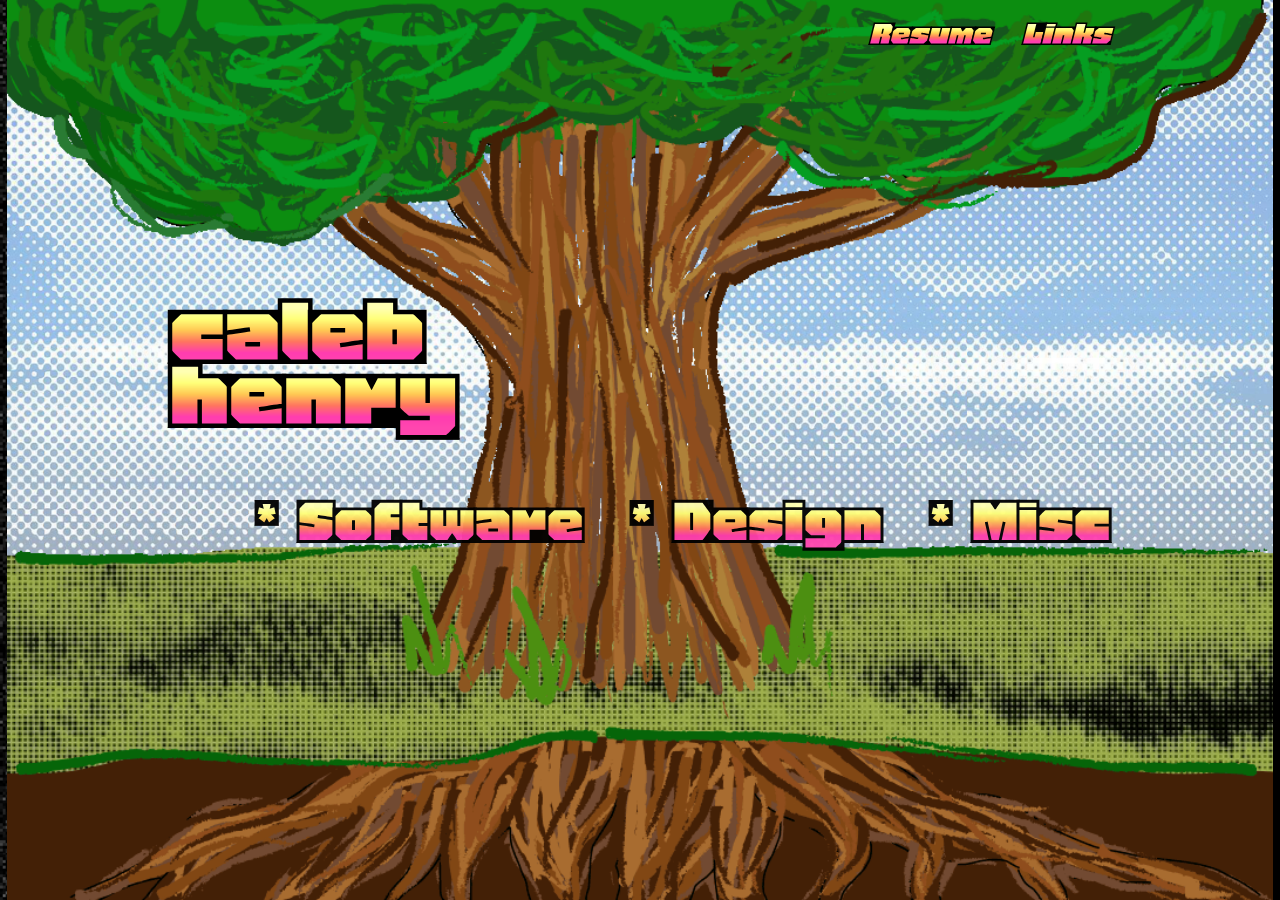
<file: index.html>
<!DOCTYPE html>
<html lang="en">
<head>
    <meta charset="UTF-8">
    <meta name="viewport" content="width=device-width, initial-scale=1.0">
    <title>Caleb Henry</title>

    <link rel="stylesheet" href="style.css">
    <link rel="preconnect" href="https://fonts.googleapis.com">
    <link rel="preconnect" href="https://fonts.gstatic.com" crossorigin>
    <link href="https://fonts.googleapis.com/css2?family=Honk:MORF@15&family=Rock+3D&family=Space+Grotesk:wght@300..700&display=swap" rel="stylesheet">

    <link rel="stylesheet" href="https://cdnjs.cloudflare.com/ajax/libs/font-awesome/4.7.0/css/font-awesome.min.css">
</head>
<body class="preload">
    <script>
        window.addEventListener('load', function() {
            document.getElementsByTagName('body')[0].classList.remove('preload');
        });
    </script>

    <div id="main">
        <div class="tree-text">
            <a href="CalebHenry_Resume.pdf" target="_blank">Resume</a>
            <div onclick="toggleDesc(0)">Links</div>
            <!-- <div onclick="toggleDesc(0)">About</div> -->
        </div>
        <div class="desc">
            <!-- <p onclick="toggleDesc(0)" class="desc-text hidden">Hello! I'm Caleb, a coder/creative/person in the world. I recently graduated from <a href='https://washu.edu' target="_blank">WashU</a> (2026) with a BS in Computer Science. I love the DIY web, music, basketball, and turning compelling ideas into realities. Please explore some of my work below!</p> -->

            <ul class="desc-text hidden">
                <li>
                    <i class="fa fa-envelope"></i>
                    <a href='mailto:calebhenry7095@gmail.com'>calebhenry7095@gmail.com</a>
                </li>
                <li>
                    <i class="fa fa-github"></i>
                    <a href="https://github.com/chenry22">chenry22</a>
                </li>
                <li>
                    <i class="fa fa-linkedin-square"></i>
                    <a href="https://www.linkedin.com/in/caleb-huerta-henry/">LinkedIn</a>
                </li>
                <li>
                    <i>**</i>
                    <a href="https://www.are.na/caleb-h/channels">Are.na</a>
                </li>
            </ul>
        </div>

        <div class="header">
            <h1 id="launcher">caleb henry</h1>
            <div class="tabs">
                <a href="software.html">* Software</a>
                <a href="design.html">* Design</a>
                <a href="creative.html">* Misc</a>
            </div>
        </div>

        <!-- <div class="descriptors slider">
            <div>WashU '26 Graduate - B.S. in Computer Science</div>
            <div>Co-founder of <a>The Bobcat Press</a></div>
            <div>Avid NBA and Sacramento Kings fan</div>
            <div>Featured exhibitor at <a>SLICE 2025</a>!</div>
            <div>Co-founder of <a href=''>ORCHARD</a></div>
            <div>Lover of local music</div>
        </div> -->

        <img id="clouds" src="imgs/clouds.jpg"/>
        <img id="main-img" src="imgs/main.gif"/>
    </div>

    <script>
        function toggleDesc(num) {
            document.getElementsByClassName('desc-text')[num].classList.toggle('hidden');
        }

        const launcher = document.getElementById("launcher");
        const phrases = [
            "WashU '26 Grad",
            "Software Developer",
            "Designer",
            "Creator",
            "Full-stack Developer",
            "Co-founder of The Bobcat Press",
            "Co-founder of ORCHARD",
            "Sacramento Kings fan",
            "NBA enthusiast",
            "Lover of local music",
            "Virginia Woolf admirer",
            "Featured SLICE exhibitor",
            "Guitarist",
            "Are.na user",
            "Web surfer",
            "Owner of a valid US Driver's License",
            "Cat enjoyer",
            "Horse admirer",
            "Rabbit appreciator",
            "Origami crane expert",
            "Ball knower",
            "DIY web enthusiast",
            "Mythology enjoyer",
            "Team player",
            "Thinker of thoughts and ideas",
            "Physical media enjoyer",
            "Musician",
            "System",
            "Writer",
            "Net art nerd",
            "Systems observer"
        ];

        launcher.addEventListener("click", (e) => {
            const particle = document.createElement("div");
            particle.className = "flying-text";
            particle.textContent = phrases[Math.floor(Math.random() * phrases.length)];

            const rect = launcher.getBoundingClientRect();
            const startX = rect.left + rect.width / 2;
            const startY = rect.top + rect.height / 2;
            particle.style.left = `${startX}px`;
            particle.style.top = `${startY}px`;

            const angle = Math.random() * Math.PI * 2;
            const w = window.innerWidth;
            const h = window.innerHeight;
            const distY = h / 6 + (Math.random() * h / 4);
            const distX = w / 7 + (Math.random() * w / 6);
            const x = Math.cos(angle) * distX;
            const y = Math.sin(angle) * distY;
            const rotation = `${(Math.random() - 0.5) * 180}deg`;

            particle.style.setProperty("--x", `${x}px`);
            particle.style.setProperty("--y", `${y}px`);
            particle.style.setProperty("--rot", rotation);

            document.body.appendChild(particle);
            particle.addEventListener("animationend", () => {
                particle.remove();
            });
        });
    </script>
</body>
</html>
</file>
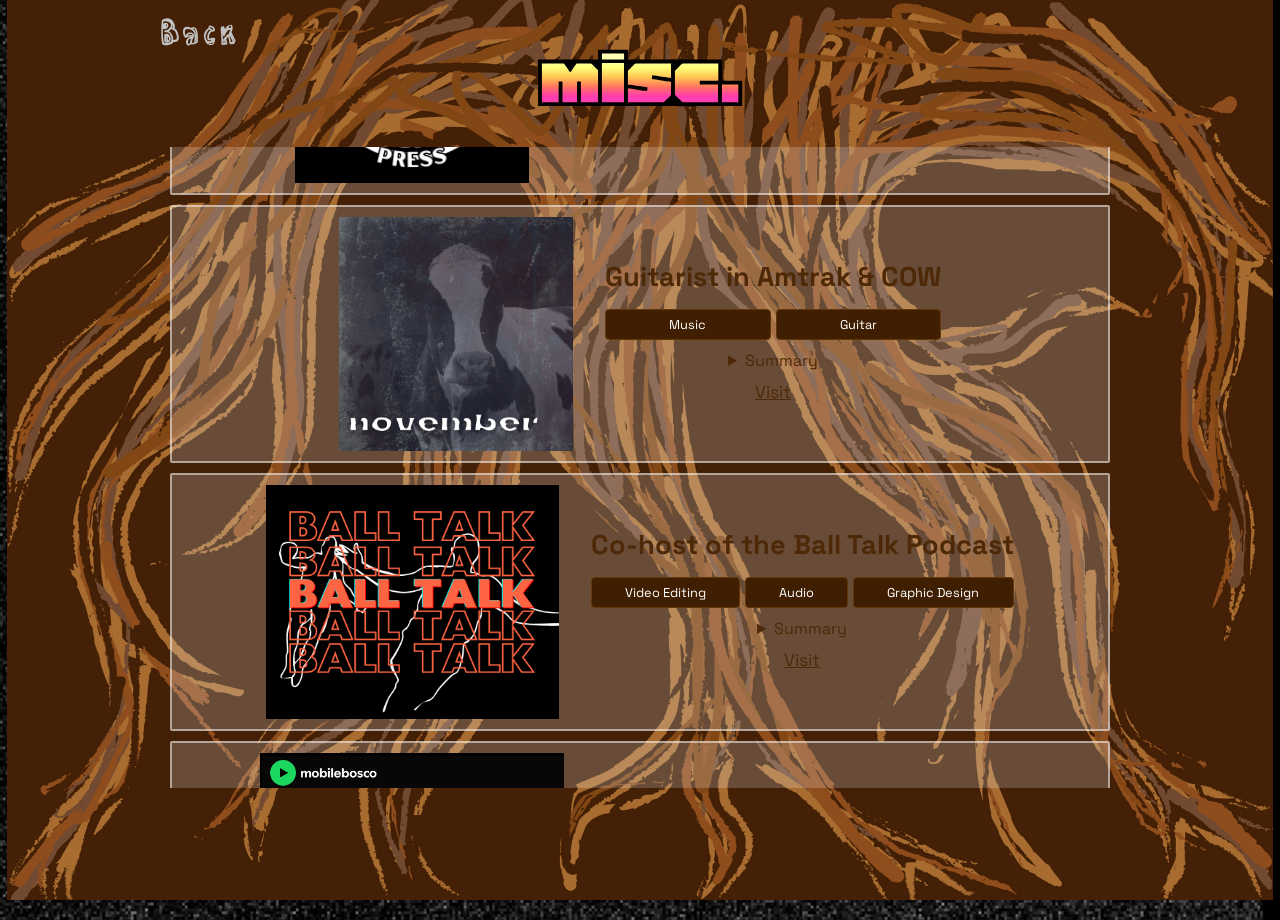
<file: creative.html>
<!DOCTYPE html>
<html lang="en">
<head>
    <meta charset="UTF-8">
    <meta name="viewport" content="width=device-width, initial-scale=1.0">
    <title>Caleb Henry - Software Developer</title>

    <link rel="stylesheet" href="style.css">
    <link rel="preconnect" href="https://fonts.googleapis.com">
    <link rel="preconnect" href="https://fonts.gstatic.com" crossorigin>
    <link href="https://fonts.googleapis.com/css2?family=Honk:MORF@15&family=Rock+3D&family=Space+Grotesk:wght@300..700&display=swap" rel="stylesheet">

    <link rel="stylesheet" href="https://cdnjs.cloudflare.com/ajax/libs/font-awesome/4.7.0/css/font-awesome.min.css">
</head>
<body>
    <div id="main">
        <div class="root-header">
            <a class="back" href="index.html">Back</a>
            <h1>misc.</h1>

            <div class="misc" id="works"></div>
        </div>

        <img id="main-img" src="imgs/roots.gif"/>
    </div>

    <script>
        let visuals = [
            {
                image: 'imgs/projects/visuals/bobcat.png',
                title: 'Co-founder of The Bobcat Press',
                tags: ['Writing', 'Management', 'Social Media'],
                desc: 'Co-founder of and contributing writer for The Bobcat Press, an independent music journalism organization based in St. Louis, MO.',
                link: 'https://thebobcatpress.substack.com'
            },
            {
                image: 'imgs/projects/COW.jpg',
                title: 'Guitarist in Amtrak & COW',
                tags: ['Music', 'Guitar'],
                desc: 'I\'ve been a part of two bands as a lead/rhythm guitarist. The first was COW, a punk adjacent three piece which did result in one demo EP. The second was Amtrak during my senior year in college, which resulted in some live performances, which was pretty cool.',
                link: 'https://open.spotify.com/album/1twYI5m9AVP5AE3uxk0e53?si=AjbksIvLSJqCy4rzEUsL_w'
            },
            {
                image: 'imgs/projects/balltalk.png',
                title: 'Co-host of the Ball Talk Podcast',
                tags: ['Video Editing', 'Audio', 'Graphic Design'],
                desc: 'A podcast I co-hosted that was mainly active from 2024-2025. We talked NBA basketball, and I did all the video editing and graphic elements. Among the podcasts were a few solo, scripted videos as well.',
                link: 'https://www.youtube.com/channel/UCQLCNyMhw2zrVEqQ01cnWog'
            },
            {
                image: 'imgs/projects/bosco.png',
                title: 'mobilebosco - Music Production',
                tags: ['GarageBand', 'FL Studio'],
                desc: 'A project I started in high school that is mostly inactive now. Two albums and three EPs from 2017 - 2022',
                link: 'https://open.spotify.com/artist/7mgrmbagtfERB9GMuS4ZyA'
            },
        ];

        function createProjectBlock(data) {
            let container = document.createElement('div');

            let thumb = document.createElement('div');
            thumb.classList.add('misc-thumb');
            let img = document.createElement('img');
            img.src = data.image;
            thumb.appendChild(img);

            let infoBlock = document.createElement('div');
            infoBlock.classList.add('info');

            let title = document.createElement('div');
            title.classList.add('title');
            title.innerText = data.title;
            infoBlock.appendChild(title);

            let tags = document.createElement('div');
            tags.classList.add('tags');
            for (let t of data.tags) {
                let tag = document.createElement('div');
                tag.innerText = t;
                tags.appendChild(tag);
            }
            infoBlock.appendChild(tags);

            if (data.desc) {
                let details = document.createElement('details');
                let label = document.createElement('summary');
                label.innerText = "Summary";
                let desc = document.createElement('p');
                desc.innerText = data.desc;
                details.appendChild(label);
                details.appendChild(desc);
                 infoBlock.appendChild(details);
            }
            if (data.link) {
                let link = document.createElement('a');
                link.classList.add('design-link')
                link.target = '_blank';
                link.href = data.link;
                link.innerText = "Visit";
                infoBlock.appendChild(link);
            }

            container.appendChild(thumb);
            container.appendChild(infoBlock)
            return container;
        }

        window.addEventListener('load', () => {
            let webDiv = document.getElementById('works');
            for (let v of visuals) {
                webDiv.appendChild(createProjectBlock(v));
            }
        });
    </script>
</body>
</html>
</file>
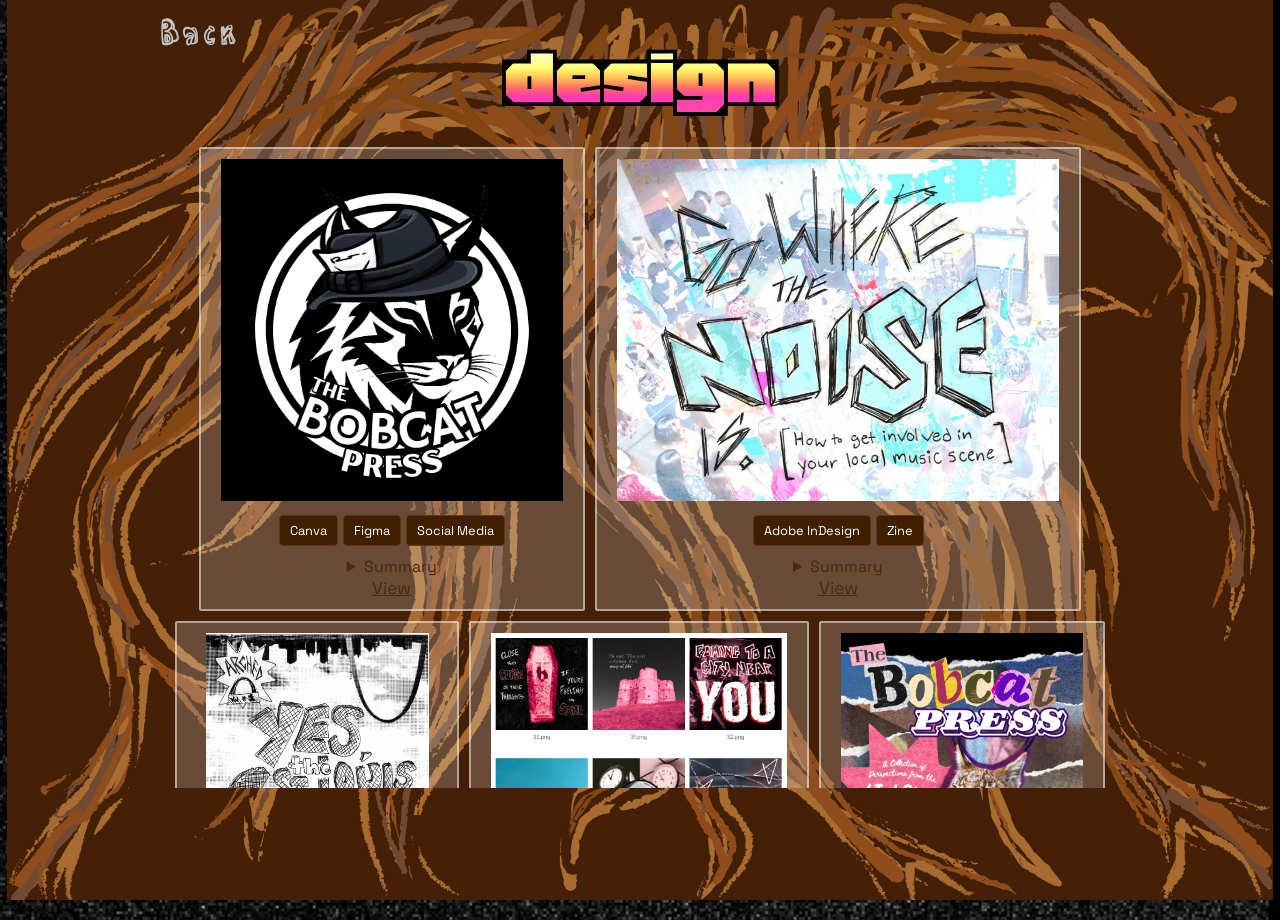
<file: design.html>
<!DOCTYPE html>
<html lang="en">
<head>
    <meta charset="UTF-8">
    <meta name="viewport" content="width=device-width, initial-scale=1.0">
    <title>Caleb Henry - Software Developer</title>

    <link rel="stylesheet" href="style.css">
    <link rel="preconnect" href="https://fonts.googleapis.com">
    <link rel="preconnect" href="https://fonts.gstatic.com" crossorigin>
    <link href="https://fonts.googleapis.com/css2?family=Honk:MORF@15&family=Rock+3D&family=Space+Grotesk:wght@300..700&display=swap" rel="stylesheet">

    <link rel="stylesheet" href="https://cdnjs.cloudflare.com/ajax/libs/font-awesome/4.7.0/css/font-awesome.min.css">
</head>
<body>
    <div id="main">
        <div class="root-header">
            <a class="back" href="index.html">Back</a>
            <h1>design</h1>

            <div class="designs" id="designs"></div>
        </div>

        <img id="main-img" src="imgs/roots.gif"/>
    </div>

    <script>
        let visuals = [
            {
                image: 'imgs/projects/visuals/bobcat.png',
                tags: ['Canva', 'Figma', 'Social Media'],
                desc: 'Graphic design for The Bobcat Press, an independent music journalism organization. Thumbnails and layouts for contributed articles as well as logos, branding, and merch.',
                link: 'https://instagram.com/thebobcatpress'
            },
            {
                image: 'imgs/projects/visuals/noise.png',
                tags: ['Adobe InDesign', 'Zine'],
                desc: '"Go Where the Noise Is" - Zine for The Bobcat Press.',
                link: 'https://www.are.na/block/46457881'
            },
            {
                image: 'imgs/projects/visuals/scene.png',
                tags: ['Adobe InDesign', 'Zine'],
                desc: '"Yes, the St. Louis Scene will save you" - Zine for The Bobcat Press, project for Zines as Critical Practice (SP26) at WashU.',
                link: 'https://www.are.na/block/46457881'
            },
            {
                image: 'imgs/projects/visuals/texts.png',
                tags: ['Figma', 'Graphic Design'],
                desc: 'Semester long project for Visual Principles for the Screen (FL25) at WashU. The assignment was to create three visual designs a week taking from the same text sources centering around a common theme. I used this as an opportunity to get more comfortable using Figma for various tasks.',
                link: 'https://scoby.page/caleb-s-visual-texts', 
            },
            {
                image: 'imgs/projects/visuals/magazine.jpg',
                tags: ['Adobe InDesign', 'Canva', 'Print Media'],
                desc: 'Full-length printed magazine designed and formatted by me and one other illustrator. Produced and sold at the St. Louis Independent Comics Expo (SLICE 2025), which we were a featured exhibitor at.',
            },
            {
                image: 'imgs/projects/visuals/sticker.png',
                tags: ['Canva'],
            },
            {
                image: 'imgs/projects/visuals/question.png',
                tags: ['Hand-drawn', 'Zine'],
                desc: '"The Question", a hand-drawn zine for The Bobcat Press. These were printed and given out at the St. Louis Independent Comics Expo (SLICE 2025), which we were a featured exhibitor at.',
                link: 'https://www.are.na/block/45369703'
            },
            {
                image: 'imgs/projects/visuals/neil.png',
                tags: ['Canva'],
                link: 'https://www.instagram.com/p/DOl7LRtj440/?img_index=1'
            },
            {
                image: 'imgs/projects/visuals/people.png',
                tags: ['Canva'],
                link: 'https://www.instagram.com/p/DNih_GZNEMV/?img_index=1'
            },
            {
                image: 'imgs/projects/visuals/icon.jpg',
                tags: ['Adobe Illustrator'],
                desc: 'Adobe Illustrator project for Digital Studio (SP25) at WashU. The assignment was to create a cohesive set of icons using a limited color palette.',
            },
        ];

        function createProjectBlock(data) {
            let container = document.createElement('div');

            let thumb = document.createElement('div');
            thumb.classList.add('design-thumb');
            let img = document.createElement('img');
            img.src = data.image;
            thumb.appendChild(img);

            let infoBlock = document.createElement('div');
            infoBlock.classList.add('info');

            let tags = document.createElement('div');
            tags.classList.add('tags');
            for (let t of data.tags) {
                let tag = document.createElement('div');
                tag.innerText = t;
                tags.appendChild(tag);
            }
            infoBlock.appendChild(tags);

            if (data.desc) {
                let details = document.createElement('details');
                let label = document.createElement('summary');
                label.innerText = "Summary";
                let desc = document.createElement('p');
                desc.innerText = data.desc;
                details.appendChild(label);
                details.appendChild(desc);
                 infoBlock.appendChild(details);
            }
            if (data.link) {
                let link = document.createElement('a');
                link.classList.add('design-link')
                link.target = '_blank';
                link.href = data.link;
                link.innerText = "View";
                infoBlock.appendChild(link);
            }

            container.appendChild(thumb);
            container.appendChild(infoBlock)
            return container;
        }

        window.addEventListener('load', () => {
            let webDiv = document.getElementById('designs');
            for (let v of visuals) {
                webDiv.appendChild(createProjectBlock(v));
            }
        });
    </script>
</body>
</html>
</file>
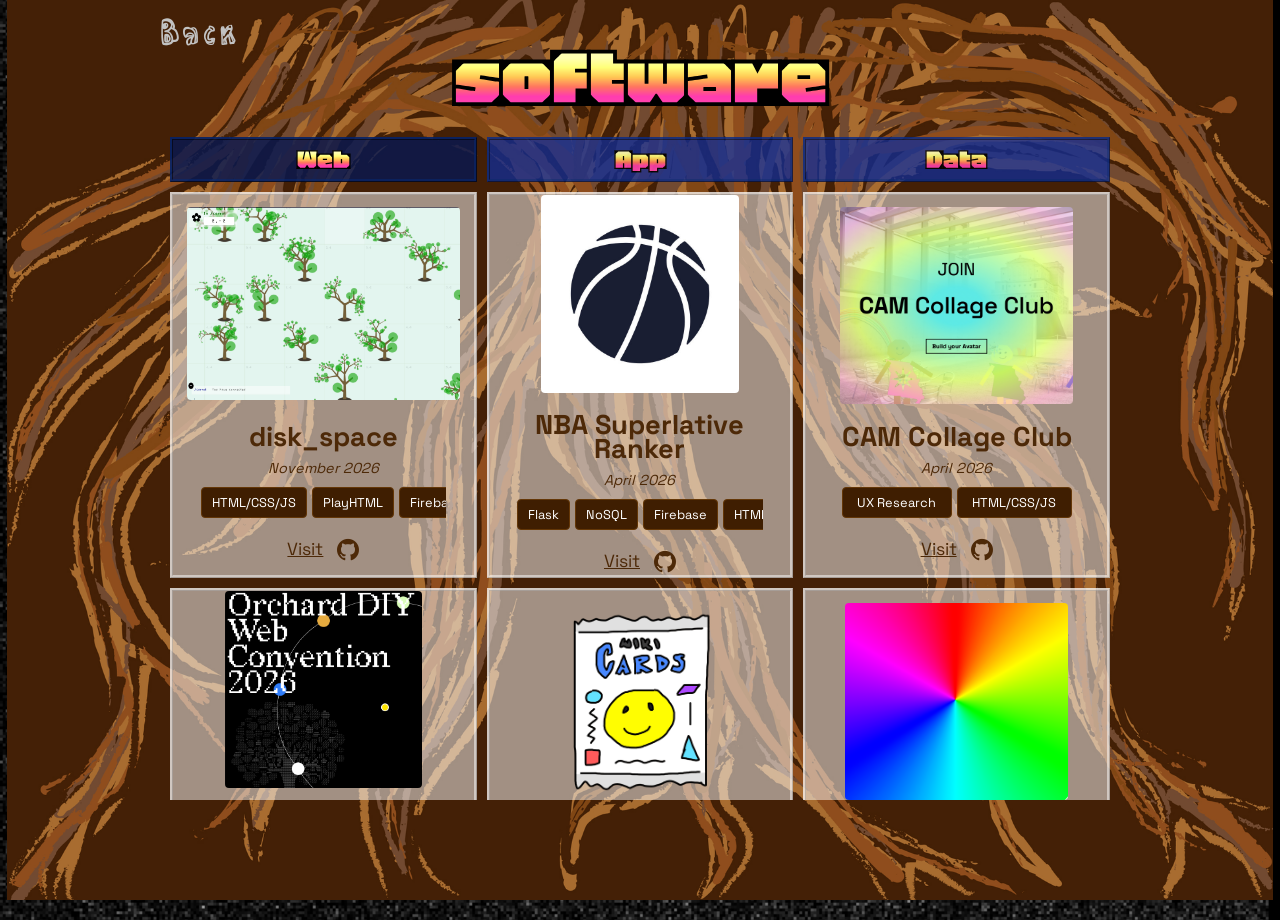
<file: software.html>
<!DOCTYPE html>
<html lang="en">
<head>
    <meta charset="UTF-8">
    <meta name="viewport" content="width=device-width, initial-scale=1.0">
    <title>Caleb Henry - Software Developer</title>

    <link rel="stylesheet" href="style.css">
    <link rel="preconnect" href="https://fonts.googleapis.com">
    <link rel="preconnect" href="https://fonts.gstatic.com" crossorigin>
    <link href="https://fonts.googleapis.com/css2?family=Honk:MORF@15&family=Rock+3D&family=Space+Grotesk:wght@300..700&display=swap" rel="stylesheet">

    <link rel="stylesheet" href="https://cdnjs.cloudflare.com/ajax/libs/font-awesome/4.7.0/css/font-awesome.min.css">
</head>
<body>
    <div id="main">
        <div class="root-header">
            <a class="back" href="index.html">Back</a>
            <h1>software</h1>

            <div class="selector">
                <div class="active" id="web-selector" onclick="changeProjColumn('web')">Web</div>
                <div id="mobile-selector" onclick="changeProjColumn('mobile')">App</div>
                <div id="data-selector" onclick="changeProjColumn('data')">Data</div>
            </div>

            <div class="projects" id="web"></div>
            <div class="projects hidden" id="mobile"></div>
            <div class="projects hidden" id="data"></div>
        </div>

        <img id="main-img" src="imgs/roots.gif"/>
    </div>

    <script>
        let web = [
            {
                image: 'imgs/projects/disk_space.png',
                title: 'disk_space',
                dateStr: 'November 2026',
                tags: ['HTML/CSS/JS', 'PlayHTML', 'Firebase'],
                desc: 'A playHTML site inspired by yourworldoftext.com. Upload a file to create a tree. Visit different worlds to see other orchards.',
                links: [
                    { 
                        link: 'https://disk-space-trees.netlify.app/', 
                        type: 'visit' 
                    },
                    { 
                        link: 'https://github.com/chenry22/disk-space-trees', 
                        type: 'github' 
                    }
                ]
            },
            {
                image: 'imgs/projects/ball.jpg',
                title: 'NBA Superlative Ranker',
                dateStr: 'April 2026',
                tags: ['Flask', 'NoSQL', 'Firebase', 'HTML/CSS'],
                desc: 'A Flask app allowing users to vote between two NBA players in a number of different categories. Players are ranked with an ELO score which is updated through a custom algorithm every time a vote is submitted. Votes and rankings are stored in a Firebase backend and viewable through a leaderboard.',
                links: [
                    { 
                        link: 'https://nba-superlatives.vercel.app/', 
                        type: 'visit' 
                    },
                    { 
                        link: 'https://github.com/chenry22/nba-superlative-rankings', 
                        type: 'github' 
                    }
                ]
            },
            {
                image: 'imgs/projects/cam.png',
                title: 'CAM Collage Club',
                dateStr: 'April 2026',
                tags: ['UX Research', 'HTML/CSS/JS'],
                desc: 'Final project for UX Research Methods (SP26) at WashU. For this project a partner and I researched the Contemporary Art Museum in St. Louis, identifying core values, stakeholders, and opportunity areas that could be addressed with a digital product. Along with a final presentation of our research, we created a working prototype of our product proposal.',
                links: [
                    { 
                        link: 'https://chenry22.github.io/uxr_cam_project/', 
                        type: 'visit' 
                    },
                    { 
                        link: 'https://github.com/chenry22/uxr_cam_project', 
                        type: 'github' 
                    }
                ]
            },
            {
                image: 'imgs/projects/orchard.png',
                title: 'ORCHARD Web Convention Site',
                dateStr: 'April 2026',
                tags: ['UI/UX', 'HTML/CSS/JS'],
                desc: 'A stylized website promoting a local St. Louis web convention for an organization I co-founded. This site integrates the Sigma.js library and uses the font Redaction as a stylistic touchstone. There are also Yarndings, which I was very happy to be able to use.',
                links: [
                    { 
                        link: 'https://orchard-web-convention.netlify.app', 
                        type: 'visit' 
                    },
                    { 
                        link: 'https://github.com/chenry22/orchard-diy-web-convention', 
                        type: 'github' 
                    }
                ]
            },
            {
                image: 'imgs/projects/wikicards.png',
                title: 'WikiCards',
                dateStr: 'Nov. 2025 - Mar. 2026',
                tags: ['Angular', 'TypeScript', 'UI/UX'],
                desc: 'A web app combining a Pomodoro productivity timer with a reward system where users collect Wikipedia articles as trading cards. Taking inspiration from the existing Wikipedia UI, the website includes ways to sell cards, buy more packs, and create binders of your collection.',
                links: [
                    { 
                        link: 'https://chenry22.github.io/wiki-cards/', 
                        type: 'visit' 
                    },
                    { 
                        link: 'https://github.com/chenry22/wiki-cards', 
                        type: 'github' 
                    }
                ]
            },
            {
                image: 'imgs/projects/color.png',
                title: 'Color By Day',
                dateStr: 'November 2025',
                tags: ['Angular', 'TypeScript', 'PostgreSQL'],
                desc: 'A web app that generates a new color every day. Users are challenged to do some activity corresponding to that color during the day and are able to submit a response that is saved through a PostgreSQL backend.',
                links: [
                    { 
                        link: 'https://chenry22.github.io/color-by-day/', 
                        type: 'visit' 
                    },
                    {
                        link: 'https://github.com/chenry22/color-by-day',
                        type: 'github'
                    }
                ]
            },
            {
                image: 'imgs/projects/visual.png',
                title: 'Visual Principles for the Screen',
                dateStr: 'Sept. 2025 - Nov. 2025',
                tags: ['UI/UX', 'HTML/CSS'],
                desc: 'All class work for Visual Principles of the Screen (FL25) at WashU. This class revolved around taking a more thoughtful and expressive approach to UI/UX design and emphasized intentionality in web projects. The final project was to convert a book into a website, focusing on taking advantage of the web as a distinct medium.',
                links: [
                    { 
                        link: 'https://2025-fall-washu-caleb.neocities.org', 
                        type: 'visit' 
                    },
                    {
                        link: 'https://github.com/chenry22/Visual_Principles_for_Screen',
                        type: 'github'
                    }
                ]
            },
            {
                image: 'imgs/projects/JamPad.png',
                title: 'JamPad - Web Version',
                dateStr: 'August 2025',
                tags: ['React', 'TypeScript', 'PostgreSQL'],
                desc: 'A web version of the JamPad iOS app for non-iOS users. Integrated with the same backend and auth system through Supabase, but with a custom UI and some feature tradeoffs resulting from the different operating systems involved.',
                links: [
                    { 
                        link: 'https://chenry22.github.io/jampad-web', 
                        type: 'visit' 
                    }
                ]
            },
            {
                image: 'imgs/projects/JamPad.png',
                title: 'JamPad Docs',
                dateStr: 'July 2025 - August 2025',
                tags: ['Angular', 'TypeScript', 'UI/UX'],
                desc: 'A documentation page for the JamPad iOS app, detailing core features for new and existing users.',
                links: [
                    { 
                        link: 'https://chenry22.github.io/jampad-docs/', 
                        type: 'visit' 
                    },
                    { 
                        link: 'https://github.com/chenry22/jampad-docs', 
                        type: 'github' 
                    }
                ]
            },
            {
                image: 'imgs/projects/youd.png',
                title: 'Up All Night w/ Tim Youd',
                dateStr: 'March 2025 - April 2025',
                tags: ['UI/UX', 'HTML/CSS', 'GitHub Actions'],
                desc: 'A website designed for LA based artist Tim Youd to promote his project "Up All Night", which involed a series of live radio shows and interviews on the KWUR broadcast. This process included a series of Figma site mockups and automated site updates through GitHub Actions.',
                links: [
                    { 
                        link: 'https://timyoud.com', 
                        type: 'visit' 
                    },
                    { 
                        link: 'https://github.com/chenry22/tim-youd-website', 
                        type: 'github' 
                    }
                ]
            }
        ];
        


        let app = [
            {
                image: 'imgs/projects/JamPad.png',
                title: 'JamPad - iOS',
                dateStr: 'June 2024 - Present',
                tags: ['SwiftUI', 'PostgreSQL', 'Supabase'],
                desc: 'An iOS app allowing users to discover local music events in their area.',
                links: [
                    {
                        link: 'https://apps.apple.com/us/app/jampad/id6747590594', 
                        type: 'visit' 
                    }
                ]
            },
            {
                image: 'imgs/projects/crane.png',
                title: 'MoodCranes (WIP)',
                dateStr: 'January 2026',
                tags: ['React Native', 'TypeScript'],
                desc: 'A React Native app allowing users to track their thoughts and emotions throughout the day, collecting origami cranes each time an entry is submitted. Work in progress.',
                links: [
                    { 
                        link: 'https://github.com/chenry22/mood-cranes', 
                        type: 'github' 
                    }
                ]
            },
            {
                image: 'imgs/projects/creature-game.png',
                title: 'Creature Monster File Kitchen Simulator Game 2',
                dateStr: 'Sept. 2025 - Dec. 2025',
                tags: ['Unity', 'C#', 'GitHub', 'Sprite Art'],
                desc: 'Final project for Video Game Programming I (FL25) at WashU. This was a group project with me and 3 other programmers. Our idea was to make a restaurant management game with the twist that all of your employees are files on your local machine. Gameplay involved uploading files which would be parsed deterministically into  creatures with different stats and helping your staff cook pizzas over a series of days.',
                links: [
                    { 
                        link: 'https://chenry22.itch.io/cse450-fl25-game-project?secret=7b95lxGHmq1kDse1YduZt4JAhaU', 
                        type: 'visit' 
                    },
                    { 
                        link: 'https://github.com/chenry22/cse450-game-project', 
                        type: 'github' 
                    }
                ]
            },
            {
                image: 'imgs/projects/swift.png',
                title: 'Cofitment - iOS',
                dateStr: 'Oct. 2024 - Nov. 2024',
                tags: ['Swift', 'GitHub'],
                desc: 'Final project for Mobile App Development (FL24) at WashU. The idea was a fitness tracking app that gave financial motivation through integration with Stripe. I was responsible for integration of Apple\'s HealthKit API and the UI.',
            },
            {
                image: 'imgs/projects/bloom.png',
                title: 'Bloom: Language Learning',
                dateStr: 'June 2023 - August 2024',
                tags: ['Unity', 'C#', 'Firebase'],
                desc: 'A language learning app built using Unity. Gameplay involved the integration of a real language learning curriculum through memorization and recall with custom mini-games interspersed during lessons. Later in development an account system was established through Firebase to save progress and create classroom groups.',
                links: [
                    {
                        link: 'https://apps.apple.com/us/app/bloom-language-learning/id6461573086',
                        type: 'visit'
                    }
                ]
            }
        ];



        let data = [
            {
                image: 'imgs/projects/ball.jpg',
                title: 'NBA Career Lab',
                dateStr: 'May 2026',
                tags: ['ETL', 'SQLite3', 'Python', 'Flask'],
                desc: 'An ETL pipeline which gathers data from the official NBA API and aggregates it into monthly stats listings. Players can be queried through a Flask app and the progression of their career is plotted on several different graphs. Custom statistics for offensive, defensive, and playmaking ratings were also developed as a part of this project.',
                links: [
                    { 
                        link: 'https://github.com/chenry22/nba_monthly_stats_project', 
                        type: 'github' 
                    }
                ]
            },
            {
                image: 'imgs/projects/nba-web.png',
                title: 'NBA Teammate Web',
                dateStr: 'September 2025',
                tags: ['Python', 'Flask', 'HTML/CSS/JS'],
                desc: 'A Flask app which uses parsed two-man lineup data from the NBA API to map out former and current teammate connections from the 2025 NBA Regular Season.',
                links: [
                    { 
                        link: 'https://chenry22.github.io/nba-teammate-web/', 
                        type: 'visit' 
                    },
                    { 
                        link: 'https://github.com/chenry22/nba-teammate-web', 
                        type: 'github' 
                    }
                ]
            },
            {
                image: 'imgs/projects/twitter.png',
                title: 'Twitter Account Analyzer',
                dateStr: 'December 2024',
                tags: ['Angular', 'HuggingFace', 'Python', 'NoSQL', 'Firebase'],
                desc: 'Final project for Computer Security (FL24) at WashU. The goal of this project was to integrate several sentiment analysis models from HuggingFace into a queryable web app. Queries would be handled by the frontend and sent to a personal server where the models were loaded and processed requests into sentiment analysis entries in Firebase.',
                links: [
                    { 
                        link: 'https://chenry22.github.io/twitter-account-analyzer/', 
                        type: 'visit' 
                    },
                    { 
                        link: 'https://github.com/chenry22/twitter-account-analyzer', 
                        type: 'github' 
                    }
                ]
            },
            {
                image: 'imgs/projects/ball.jpg',
                title: 'NBA All-Star Predictor',
                dateStr: 'Oct. 2023 - Dec. 2024',
                tags: ['Python', 'Flask', 'SciKit Learn'],
                desc: 'A custom trained logistic regression model that predicted which current NBA players would be named all-stars based on historical NBA data. This model was accessible to users through a Flask app which also showed a leaderboard of players most likely to be all-stars by the model\s prediction that updated daily.',
                links: [
                    { 
                        link: 'https://github.com/chenry22/nba-allstar-predictor', 
                        type: 'github' 
                    }
                ]
            }
        ];

        function changeProjColumn(col) {
            document.getElementsByClassName('active')[0].classList.remove('active');
            document.getElementById(col + '-selector').classList.add('active');

            for (let col of document.getElementsByClassName('projects')) {
                col.classList.add('hidden');
            }
            document.getElementById(col).classList.remove('hidden');
        }

        function createProjectBlock(data) {
            let container = document.createElement('div');
            container.classList.add('project');

            let thumb = document.createElement('div');
            thumb.classList.add('thumbnail');
            let img = document.createElement('img');
            img.src = data.image;
            thumb.appendChild(img);

            let infoBlock = document.createElement('div');
            infoBlock.classList.add('info');
            let title = document.createElement('div');
            title.classList.add('title');
            title.innerText = data.title;
            let date = document.createElement('div')
            date.classList.add('date');
            date.innerText = data.dateStr;

            let tags = document.createElement('div');
            tags.classList.add('tags');
            for (let t of data.tags) {
                let tag = document.createElement('div');
                tag.innerText = t;
                tags.appendChild(tag);
            }

            // let details = document.createElement('details');
            // let label = document.createElement('summary');
            // label.innerText = "Summary";
            // let desc = document.createElement('p');
            // desc.innerText = data.desc;
            // details.appendChild(label);
            // details.appendChild(desc);

            let links = document.createElement('div');
            if (data.links) {
                links.classList.add('links');
                for (let l of data.links) {
                    let link = document.createElement('a');
                    link.target = '_blank';
                    link.href = l.link;

                    if (l.type === 'visit') {
                        link.innerText = "Visit";
                    } else if (l.type === 'github') {
                        let icon = document.createElement('i');
                        icon.classList.add('fa', 'fa-github');
                        link.appendChild(icon);
                    }
                    links.appendChild(link);
                }
            }

            infoBlock.appendChild(title);
            infoBlock.appendChild(date);
            infoBlock.appendChild(tags);
            // infoBlock.appendChild(details);
            if (data.links) { infoBlock.appendChild(links); }
            container.appendChild(thumb);
            container.appendChild(infoBlock)
            return container;
        }

        window.addEventListener('load', () => {
            let webDiv = document.getElementById('web');
            for (let w of web) {
                webDiv.appendChild(createProjectBlock(w));
            }
            let appDiv = document.getElementById('mobile');
            for (let a of app) {
                appDiv.appendChild(createProjectBlock(a));
            }
            let dataDiv = document.getElementById('data');
            for (let d of data) {
                dataDiv.appendChild(createProjectBlock(d));
            }
        });
    </script>
</body>
</html>
</file>
<file: style.css>
:root {
    --text-color: rgb(77, 41, 8);
}

html {
    background-image: url('imgs/bg.gif');
    background-size: contain;
}
body {
    width: 100dvw;
    height: 100dvh;
    margin: 0;
    overflow: hidden;
}

.preload * {
    transition: none !important;
}

#main {
    width: 100dvw;
    height: 100dvh;
}

#main > img {
    object-fit: contain;
    max-height: 100%;
    min-width: 100%;
    position: absolute;
    top: 0;
    left: 0;
    margin: 0;

    -webkit-user-select: none;
    user-select: none; 
}

.tree-text {
    position: absolute;
    z-index: 10;
    top: 10px;
    right: 10%;
    left: 10%;
    width: 940px;
    max-width: 80%;
    margin: 0 auto;

    font-style: italic;
    display: flex;
    flex-wrap: wrap;
    row-gap: 0;
    justify-content: right;
    gap: 32px;
    font-family: 'Honk';
    color: rgb(255, 193, 193);
    font-size: 2.4rem;

    -webkit-user-select: none; 
    user-select: none;
}
.tree-text a {
    all: unset;
    transition: color 0.5s ease-in-out;
}
.tree-text > div {
    position: relative;
    transition: color 0.5s ease-in-out;
}
.tree-text > *:hover {
    color: rgb(255, 223, 240);
}
.tree-text *:hover {
    cursor: pointer;
}

.header {
    max-width: 940px;
    margin: 0 auto;
    font-family: 'Honk';

    z-index: 10;
    position: absolute;
    top: 25%;
    right: 6%;
    left: 6%;
    text-align: left;

    -webkit-user-select: none;
    user-select: none; 
}

.header h1 {
    -webkit-user-select: none; 
    user-select: none;
    
    color: rgb(24, 3, 62);
    margin-right: auto;
    width: 300px;
    font-size: 7rem;
    font-weight: bold;
    line-height: 4rem;

    transition: letter-spacing 2s ease-in-out;
}
.header h1:hover {
    color: rgb(31, 54, 135, 0.9);
    cursor: pointer;
    letter-spacing: 0.9rem;
}


.tabs {
    margin-top: 36px;
    max-width: 100%;
    display: flex;
    flex-wrap: wrap;
    row-gap: 20px;
    gap: 48px;
    justify-content: right;
    align-items: center;
}
.tabs * {
    text-align: center;
    max-width: 360px;
    line-height: 2.4rem;
    font-size: 4.6rem;
    color: white;
    text-decoration: none;
}
.tabs a {
    white-space: nowrap;
    opacity: 0.95;
    transition: box-shadow 0.2s ease-in-out, letter-spacing 0.6s ease; 
}
.tabs a:hover {
    opacity: 1;
    /* transform: scale(1.02); */
    letter-spacing: 0.08rem;
}

.desc {
    color: black;
    position: absolute;
    z-index: 30;
    top: 10%;
    right: 10%;
    left: 10%;
    max-width: 940px;
    margin: 0 auto;
    display: flex;
    flex-direction: column;
    gap: 6px;
    align-items: end;
}

.desc-text {
    font-family: 'Space Grotesk';
    text-align: center;
    font-size: 1.1rem;
    margin: 0;
    background-color: rgba(255, 255, 255, 0.8);
    border: 2px solid white;
    border-radius: 2px;
    padding: 18px 20px;
    max-width: 400px;
    list-style-type: none;
}
.desc-text li {
    display: flex;
    justify-content: center;
    align-items: center;
    gap: 10px;
    margin: 6px 10px;
}
.desc-text:hover {
    background-color: rgba(255, 255, 255, 0.9);
}
.desc-text a {
    font-weight: bold;
    text-decoration: none;
}

.back {
    z-index: 10;
    text-decoration: none;
    font-family: 'Rock 3D';
    position: absolute;
    top: -10px;
    left: 5%;

    color: rgb(194, 194, 194);
    font-size: 1.8rem;
    font-weight: bold;
}
.back:hover {
    transform: scale(1.04);
    text-shadow: 0 0 10px rgba(255, 255, 255, 0.2);
}

.root-header {
    max-width: 940px;
    height: 75%;
    margin: 0 auto;
    font-family: 'Honk';
    text-align: center;

    z-index: 10;
    position: relative;
    margin: 10px auto 0;
    padding: 0 5%;
}

.root-header h1 {
    color: rgb(255, 255, 255);
    font-size: 6rem;
    font-weight: bold;
    width: fit-content;
    max-width: 100%;
    margin: 20px auto 0;
}

.selector {
    display: flex;
    gap: 10px;
    justify-content: space-between;
    align-items: stretch;
}
.selector div {
    flex-basis: 30%;
    flex-grow: 1;

    display: flex;
    flex-direction: column;
    gap: 10px;

    font-size: 2rem;
    color: white;
    opacity: 0.9;
    background-color: rgba(13, 45, 159, 0.8);
    border: 3px ridge rgb(2, 13, 36, 0.5);
}
.selector div:hover {
    opacity: 1;
    cursor: pointer;
}
.selector .active {
    background-color: rgba(6, 23, 82, 0.8);
    opacity: 1;
}

.projects {
    position: relative;
    display: flex;
    justify-content: center;
    align-items: stretch;
    flex-wrap: wrap;
    
    font-family: 'Space Grotesk';
    gap: 10px;
    margin-top: 10px;
    max-height: 90%;
    overflow-y: auto;
}

.hidden {
    display: none;
}

.project {
    position: relative;
    height: 360px;
    width: 29%;
    min-width: 240px;
    
    background-color: rgba(255, 255, 255, 0.5);
    color: var(--text-color);
    padding: 10px 14px;
    border: 3px ridge rgba(255, 255, 255, 0.5);

    display: flex;
    flex-direction: column;
    justify-content: center;
    gap: 20px;
    align-items: center;
}

@keyframes letter-spacing-anim {
    0% { letter-spacing: 0; }
    50% { letter-spacing: 0.04rem; }
    100% { letter-spacing: 0; }
}

.project:hover {
    color: black;
    background-color: rgba(255, 255, 255, 0.9);
    border-color: rgba(53, 96, 190, 0.8);
}
.project:hover .title {
    animation: letter-spacing-anim 4s ease infinite;
}

.thumbnail {
    position: relative;
    height: 22dvh;
}
.thumbnail img {
    object-fit: contain;
    max-height: 100%;
    max-width: 100%;
    border-radius: 4px;
}

.info {
    flex-shrink: 1;
    max-width: 90%;
}

.title {
    /* font-family: 'Honk'; */
    font-weight: bold;
    font-size: 1.7rem;
    line-height: 1.5rem;
    margin-bottom: 10px;
}
.date {
    font-style: italic;
    font-size: 0.9rem;
}
.tags {
    display: inline-flex;
    overflow-x: auto;
    gap: 5px;
    padding: 10px 0;
    width: 100%;
}
.tags div {
    font-size: 0.8rem;
    flex: 1 1 auto;
    border: 1px solid rgb(100, 55, 7);
    border-radius: 4px;
    color: white;
    background-color: rgb(63, 30, 1);
    padding: 6px 10px;
    text-wrap-mode: nowrap;
}
.tags div:hover {
    opacity: 0.8;
}

.links {
    margin-top: 10px;
    display: flex;
    gap: 14px;
    justify-content: center;
}
.links a {
    font-size: 1.1rem;
    color: inherit;
    transition: transform 0.2s ease-in-out;;
}
.links a:hover {
    transform: scale(1.05);
}
.links i {
    font-size: 1.6rem;
}

.designs {
    position: relative;
    display: flex;
    justify-content: center;
    flex-wrap: wrap;
    
    font-family: 'Space Grotesk';
    gap: 10px;
    margin-top: 10px;
    max-height: 95%;
    overflow-y: auto;
    overflow-x: hidden;
}
.designs > div {
    position: relative;
    height: fit-content;
    width: fit-content;
    min-width: 240px;
    
    background-color: rgba(255, 255, 255, 0.2);
    color: var(--text-color);
    padding: 10px 20px;
    border-radius: 2px;
    border: 2px solid rgba(255, 255, 255, 0.5);

    display: inline-flex;
    flex-direction: column;
    gap: 4px;
    align-items: center;
}
.designs > div:hover {
    color: black;
    background-color: rgba(255, 255, 255, 0.9);
    border-color: rgba(53, 96, 190, 0.9);
}

.design-thumb img {
    display: block;
    height: 38dvh;
    max-height: 400px;
    width: auto;
    max-width: 100%;
}
.designs .info {
    max-width: 240px;
}
.design-link {
    display: inline-block;
    font-size: 1.1rem;
    color: inherit;
    transition: transform 0.2s ease-in-out;
}
.design-link:hover {
    transform: scale(1.05);
}

.misc {
    position: relative;
    display: flex;
    justify-content: center;
    flex-direction: column;
    
    font-family: 'Space Grotesk';
    gap: 10px;
    margin-top: 10px;
    max-height: 95%;
    overflow-y: auto;
    overflow-x: hidden;
}
.misc > div {
    position: relative;
    height: fit-content;
    max-width: 100%;
    
    background-color: rgba(255, 255, 255, 0.2);
    color: var(--text-color);
    padding: 10px 20px;
    border-radius: 2px;
    border: 2px solid rgba(255, 255, 255, 0.5);

    display: flex;
    justify-content: center;
    gap: 32px;
    align-items: center;
}
.misc details {
    max-width: 48dvw;
}
.misc-thumb img {
    display: block;
    object-fit: contain;
    height: 26dvh;
}
.misc .design-link {
    margin-top: 10px;
}



.flying-text {
    position: fixed;
    left: 0;
    top: 0;
    pointer-events: none;
    width: 260px;

    font-family: 'Space Grotesk';
    text-align: center;
    font-size: 2.4rem;
    line-height: 2rem;
    z-index: 20;

    color: rgb(117, 255, 53);
    mix-blend-mode: exclusion;
    animation: fly 3s cubic-bezier(.18,.7,.3,1) forwards;
    filter: hue-rotate(0deg);
  }

  @keyframes fly {
    0% {
      transform:
        translate(-50%, -50%)
        translate(0px, 0px)
        scale(0.6)
        rotate(0deg);

      opacity: 0;
    }

    10% {
      opacity: 1;
      scale: 1;

      filter: blur(0px);
    }

    50% {
        opacity: 0.7;
    }

    100% {
      transform:
        translate(-50%, -50%)
        translate(var(--x), var(--y))
        scale(0.9)
        rotate(var(--rot));

      opacity: 0;

      filter: blur(1px);
    }
  }
</file>
